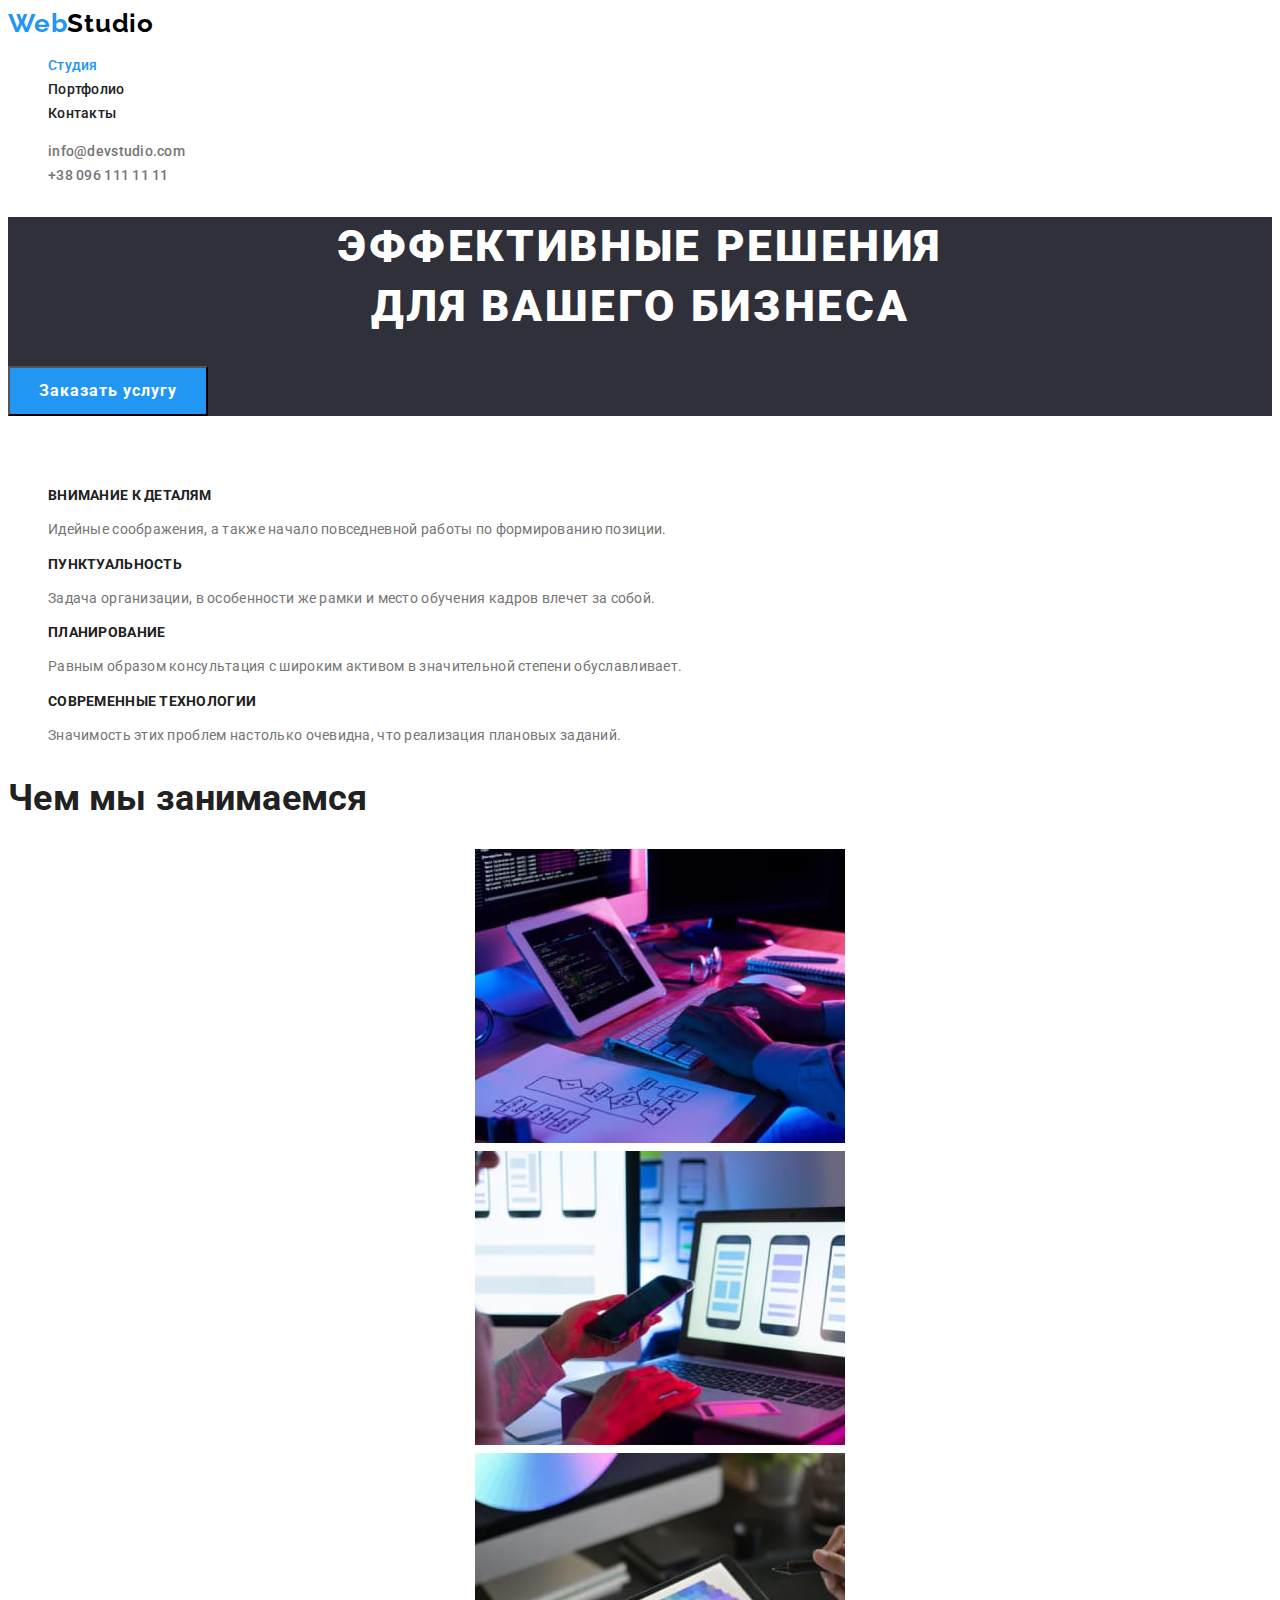
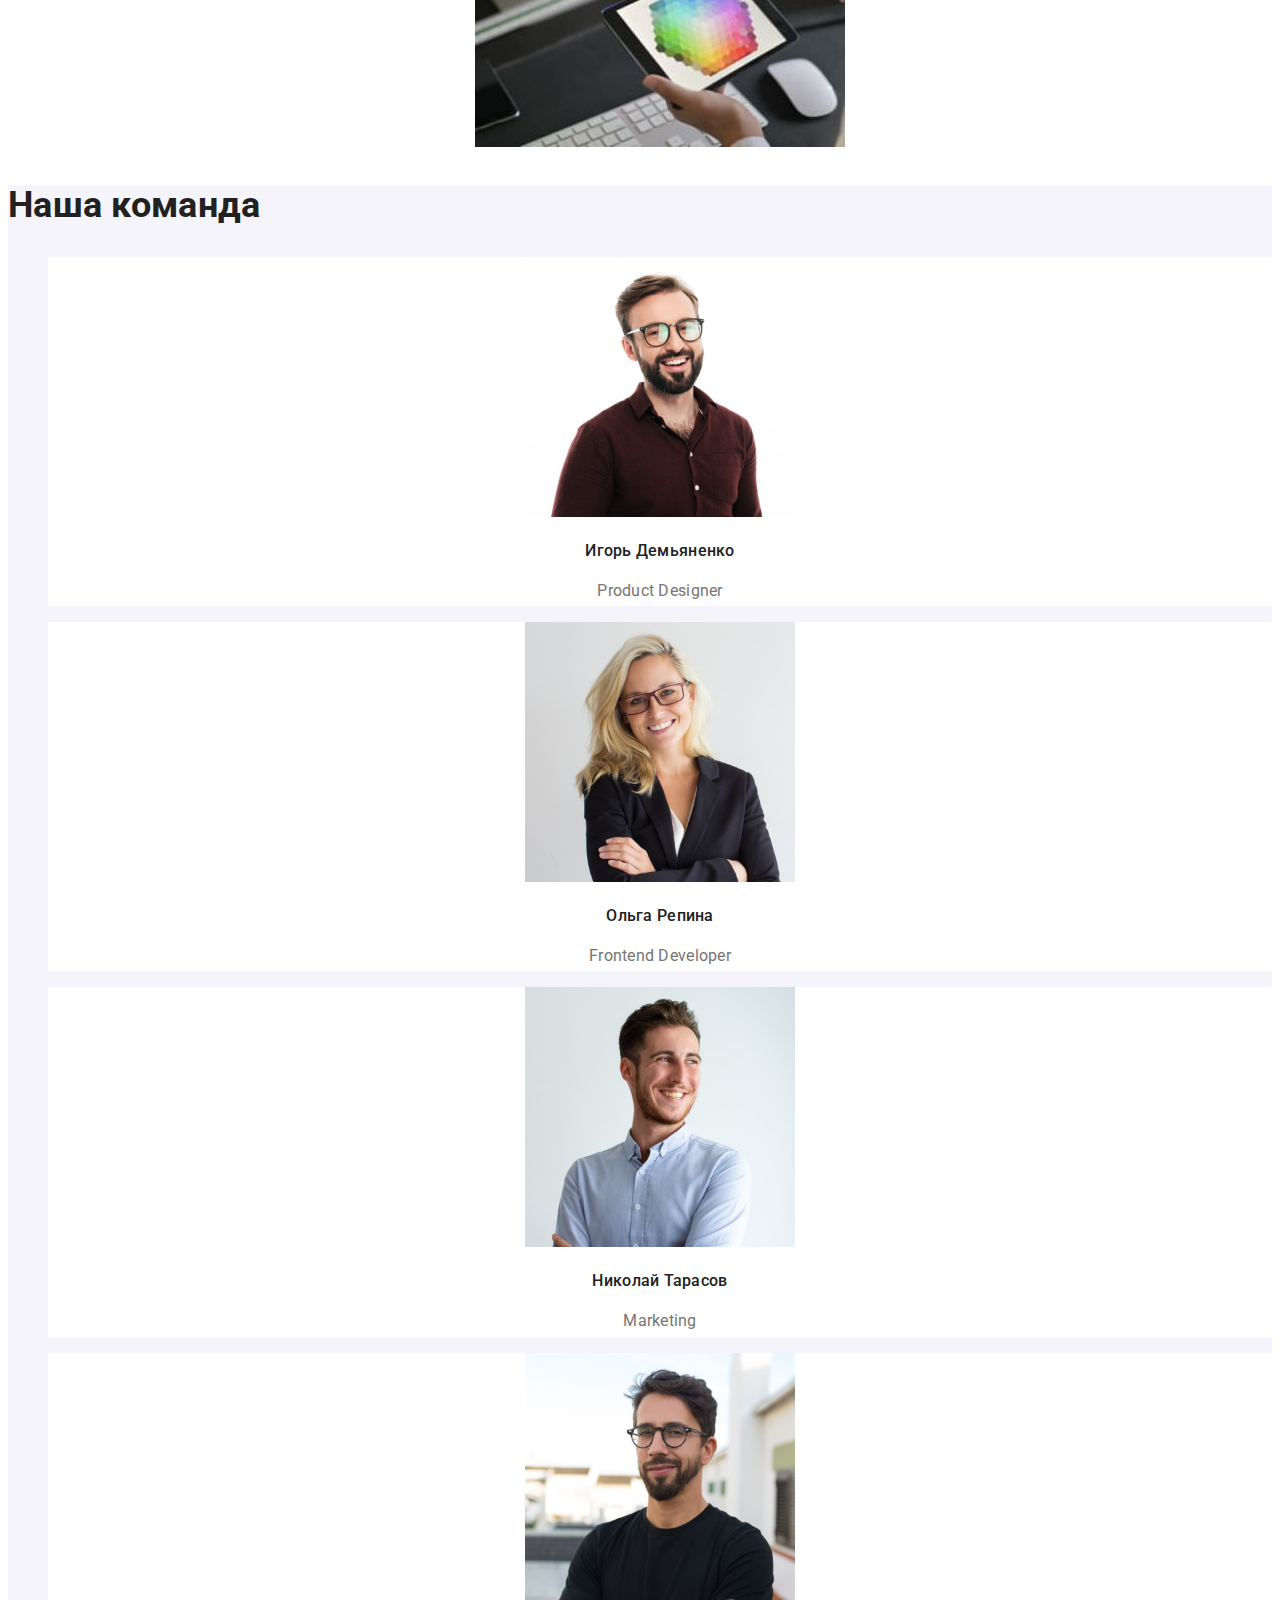
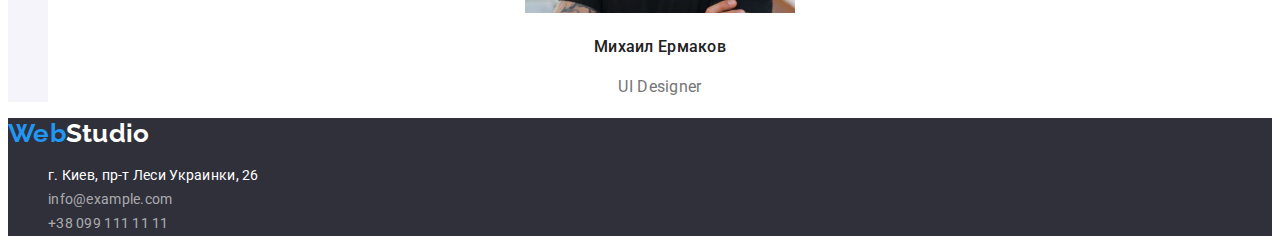
<file: index.html>
<!DOCTYPE html>
<html lang="ru">
<head>
    <meta charset="UTF-8">
    <meta http-equiv="X-UA-Compatible" content="IE=edge">
    <meta name="viewport" content="width=device-width, initial-scale=1.0">
    <title>General</title>
<!-- Основные шрифты -->
<link rel="preconnect" href="https://fonts.googleapis.com">
<link rel="preconnect" href="https://fonts.gstatic.com" crossorigin>
<link href="https://fonts.googleapis.com/css2?family=Raleway:wght@700&family=Roboto:wght@400;500;700;900&display=swap"
    rel="stylesheet">

    <link href="./css/styles.css" rel="stylesheet"> 
</head>
<body>
<!-- Logo-->
    <header class="header">
        <a class="header-link link" href="./"><span class="logo-text">Web</span>Studio</a>
<!-- Navigation-->   
    <nav class="nav">
        <ul class="nav-list list " >
            <li class="nav-item"> 
                <a class="nav-link link current" href=""> Студия </a>
            </li>
            <li class="nav-item"> 
                <a class="nav-link link" href="./portfolio.html"> Портфолио </a>
            </li>
            <li class="nav-item"> 
                <a class="nav-link link" href=""> Контакты </a>
            </li>
        </ul>
    </nav>

        <ul class="header-list list">
            <li> <a class="contacts link" lang="en" href="info@devstudio.com"> info@devstudio.com </a></li>
            <li> <a class="contacts link" href="tel:+380961111111"> +38 096 111 11 11 </a></li>
        </ul>
    </header>

    <main>
<!--Герой-->
        <section class="hero">
            <h1 class="hero-title"> Эффективные решения <br /> для вашего бизнеса </h1>
            <button class="hero-button button" type="button"> Заказать услугу </button>
        </section>

<!-- Особенности -->
        <section class="particular">
            <h2 class="particular-title"> Наши особенности </h2>
            <ul class="particular-list list">
                <li class="particular-item"> 
                    <h3 class="particular-subtitle"> Внимание к деталям </h3>
                <p class="particular-text"> Идейные соображения, а также начало повседневной работы по формированию позиции.</p>
                </li>

                <li class="particular-item">
                    <h3 class="particular-subtitle"> Пунктуальность </h3>
                    <p class="particular-text"> Задача организации, в особенности же рамки и место обучения кадров влечет за собой.</p>
                </li>

                <li class="particular-item">
                    <h3 class="particular-subtitle"> Планирование </h3>
                    <p class="particular-text"> Равным образом консультация с широким активом в значительной степени обуславливает.</p>
                </li>

                <li class="particular-item">
                    <h3 class="particular-subtitle"> Современные технологии </h3>
                    <p class="particular-text"> Значимость этих проблем настолько очевидна, что реализация плановых заданий.</p>
                </li>     
            </ul>
        </section>
        
<!-- О нас-->
        <section class="about">
            <h2 class="about-title"> Чем мы занимаемся </h2>
            <ul class="about-list list">
                <li class="about-item"><img class="about-photo" src="./images/box1.jpg" alt="development-sites" width="370" /></li>
                <li class="about-item"><img class="about-photo" src="./images/box2.jpg" alt="development-mobile-application" width="370" /></li>
                <li class="about-item"><img class="about-photo" src="./images/box3.jpg" alt="ui-design" width="370" /></li>
            </ul>
        </section>
<!-- Наша команда-->
        <section class="team">
            <h2 class="team-title"> Наша команда </h2>
            <ul class="team-list list">
                <li class="team-item"> 
                    <img class="team-person" src="./images/igor.jpg" alt="igor-demianenko" width="270" /> 
                    <h3 class="person-name"> Игорь Демьяненко </h3>
                    <p class="person-text" lang="en"> Product Designer </p>
                </li>
                <li class="team-item">
                    <img class="team-person" src="./images/olga.jpg" alt="olga-repina" width="270" />
                    <h3 class="person-name"> Ольга Репина </h3>
                    <p class="person-text" lang="en"> Frontend Developer </p>
                </li>
                <li class="team-item">
                    <img class="team-person" src="./images/nikolay.jpg" alt="nikolay-tarasov" width="270" />
                    <h3 class="person-name"> Николай Тарасов </h3>
                    <p class="person-text" lang="en"> Marketing </p>
                </li>
                <li class="team-item">
                    <img class="team-person" src="./images/michael.jpg" alt="michael-ermakov" width="270" />
                    <h3 class="person-name"> Михаил Ермаков </h3>
                    <p class="person-text" lang="en"> UI Designer </p>
                </li>
            </ul>

        </section>
    </main>
<!-- Contacts-->
    <footer class="footer">
        <a class="footer-link link" href="./"> <span class="logo-text">Web</span>Studio </a>
        <address class="address">
        <ul class="address-list list">
            <li class="address-item"><a class="address-location link" href="https://goo.gl/maps/yri4DNAnojtGfzpU9" rel="noopener" target="_blank">г. Киев, пр-т Леси Украинки, 26</a> </li>
            <li class="address-item"><a class="footer-contacts link" lang="en" href="info@example.com"> info@example.com </a></li>
            <li class="address-item"><a class="footer-contacts link" href="tel:+380991111111"> +38 099 111 11 11</a></li>
        </ul>
        </address>
    </footer>
</body>
</html>
</file>
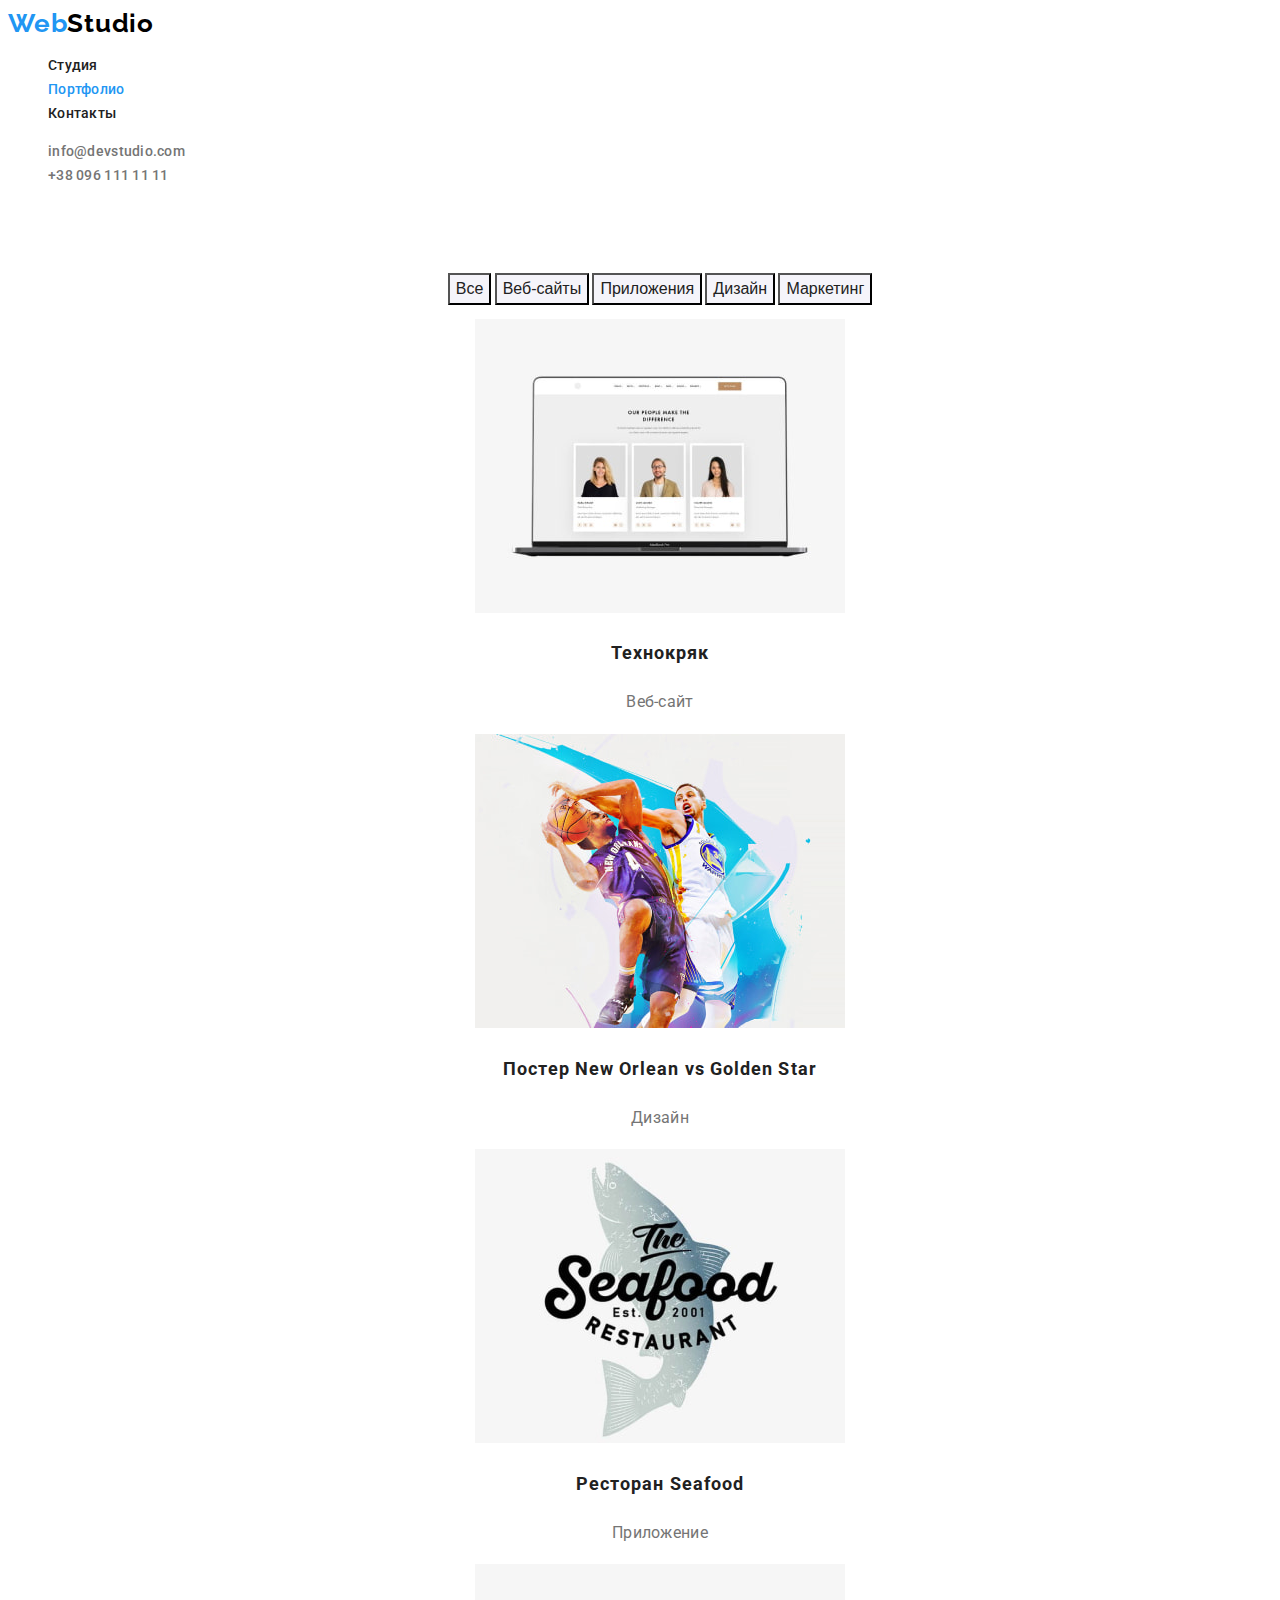
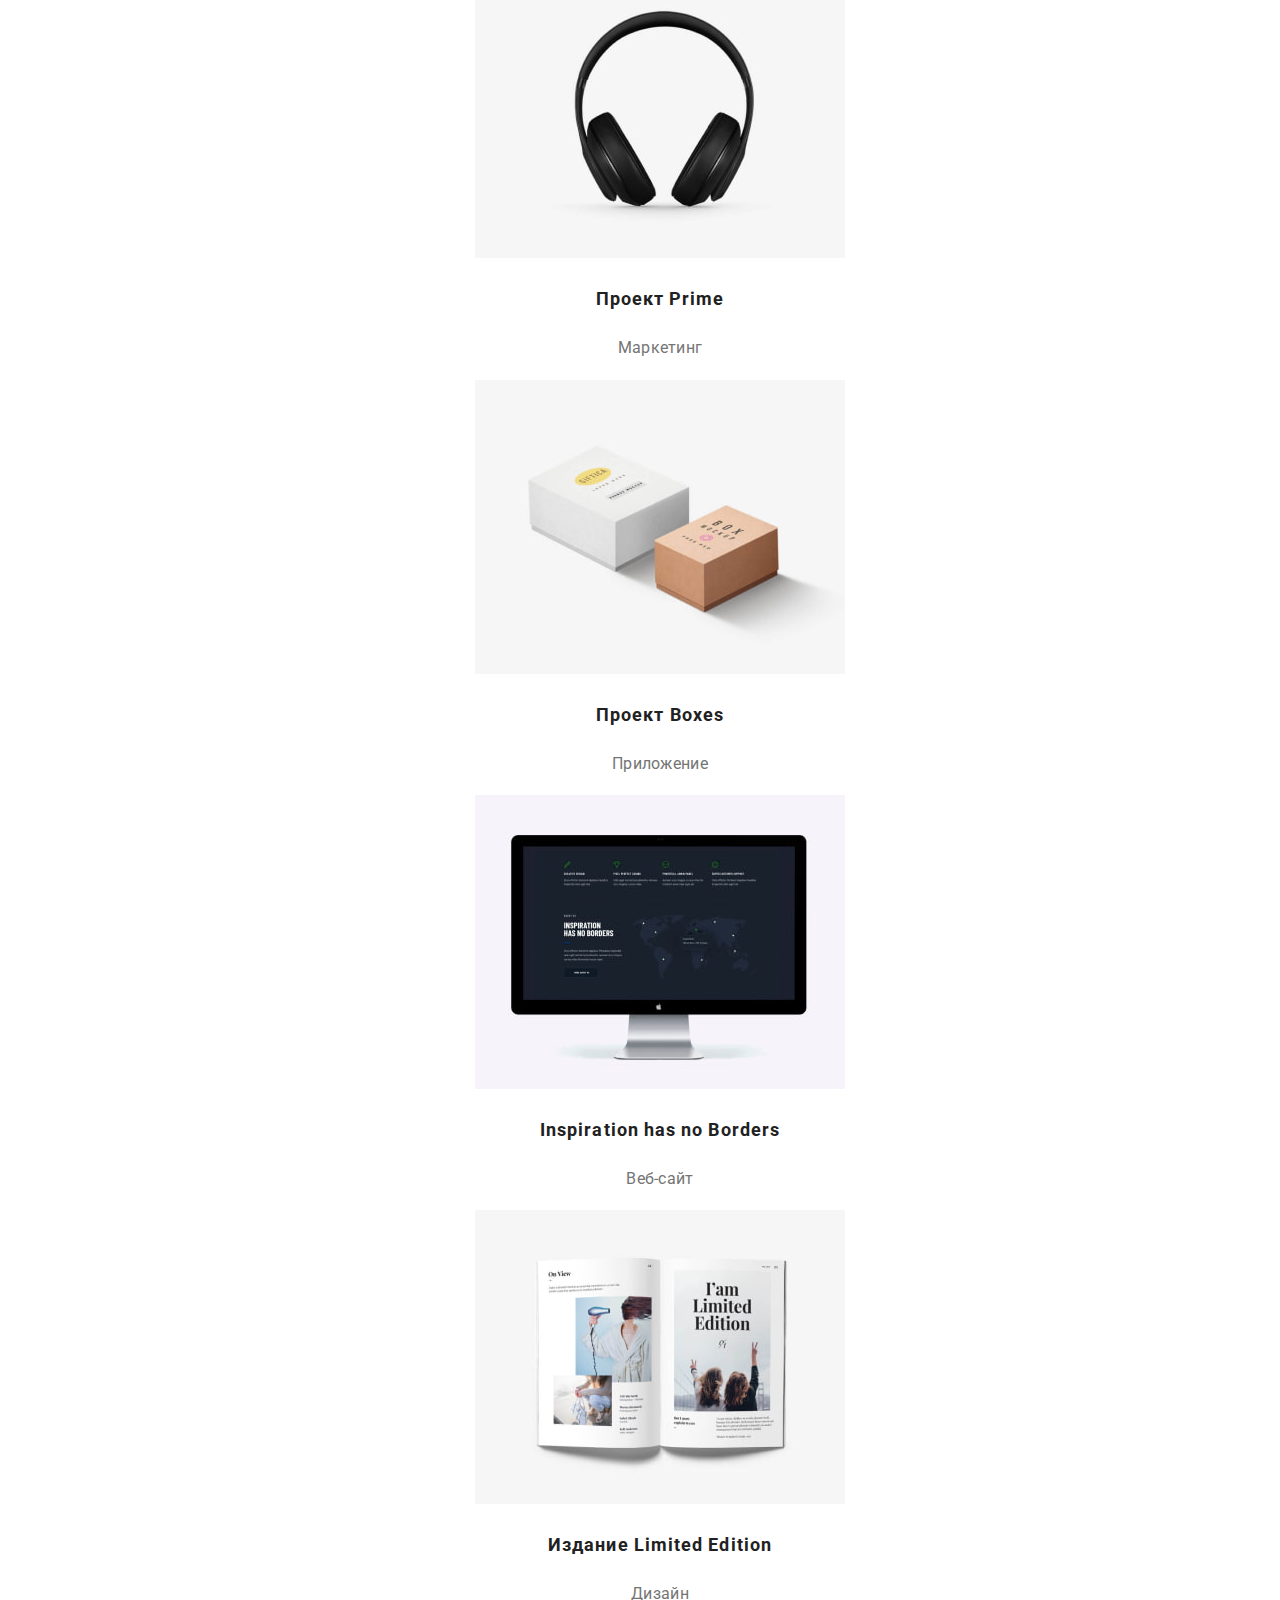
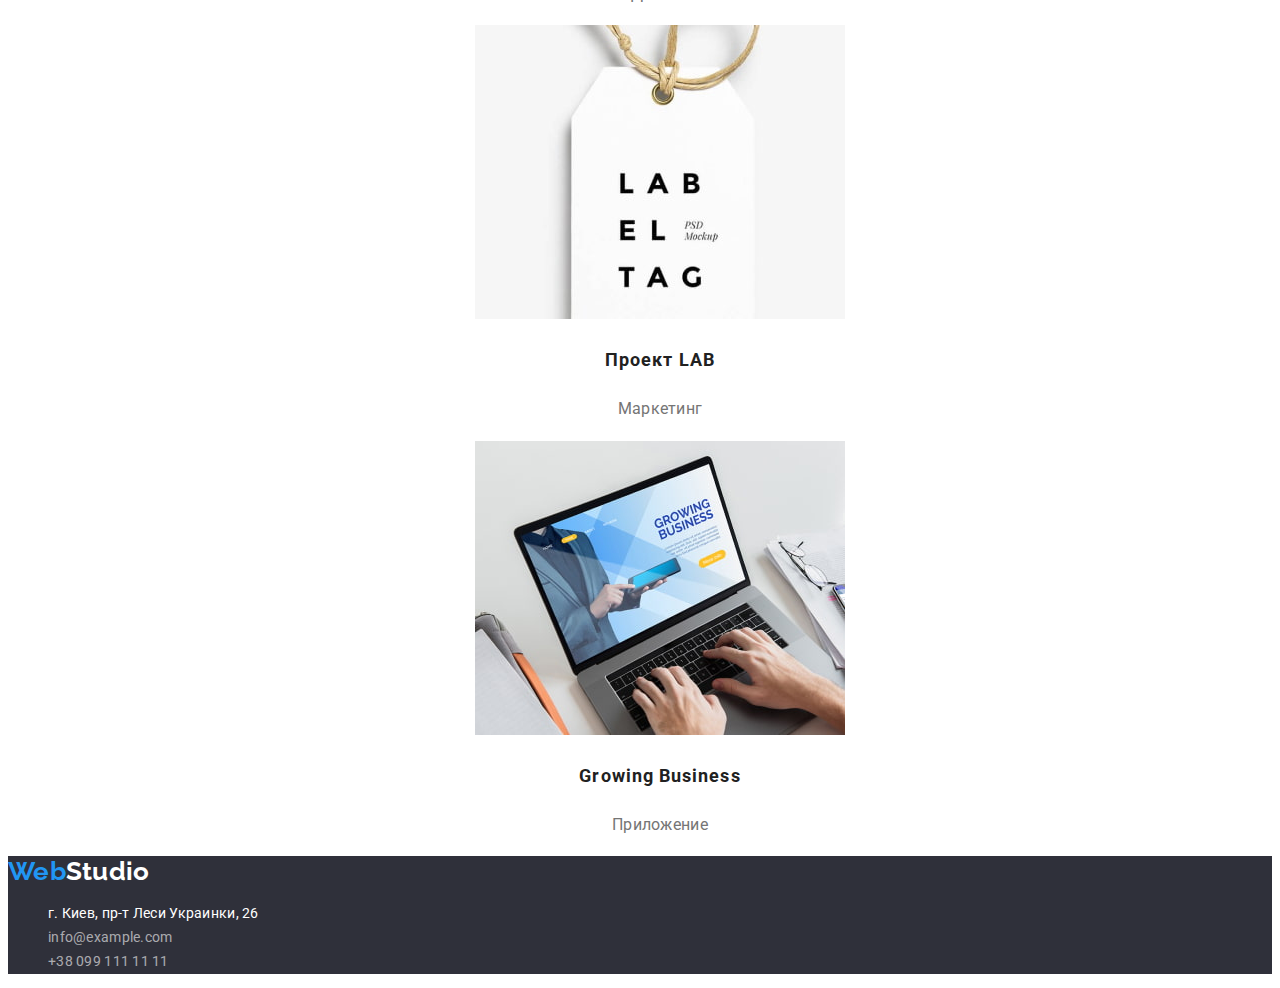
<file: portfolio.html>
<!DOCTYPE html>
<html lang="ru">

<head>
    <meta charset="UTF-8">
    <meta http-equiv="X-UA-Compatible" content="IE=edge">
    <meta name="viewport" content="width=device-width, initial-scale=1.0">
    <title>Portfolio</title>
    <link rel="preconnect" href="https://fonts.googleapis.com">
    <link rel="preconnect" href="https://fonts.gstatic.com" crossorigin>
    <link href="https://fonts.googleapis.com/css2?family=Raleway:wght@700&family=Roboto:wght@400;500;700;900&display=swap"
        rel="stylesheet">
    <link href="./css/styles.css" rel="stylesheet">
</head>

<body>
    <!-- Logo-->
    <header class="header">
        <a class="header-link link" href="./"><span class="logo-text">Web</span>Studio</a>
        <!-- Navigation-->
        <nav class="nav">
            <ul class="nav-list list ">
                <li class="nav-item">
                    <a class="nav-link link" href="./index.html"> Студия </a>
                </li>
                <li class="nav-item">
                    <a class="nav-link link current" href="./portfolio.html"> Портфолио </a>
                </li>
                <li class="nav-item">
                    <a class="nav-link link" href=""> Контакты </a>
                </li>
            </ul>
        </nav>
    
        <ul class="header-list list">
            <li> <a class="contacts link" lang="en" href="info@devstudio.com"> info@devstudio.com </a></li>
            <li> <a class="contacts link" href="tel:+380961111111"> +38 096 111 11 11 </a></li>
        </ul>
    </header>

   
    <main>
<!-- Наши проекты -->
        <section class="portfolio">
            <h1 class="portfolio-first-title"> Категории </h1>
            <ul class="portfolio-list list">
                <li class="buttons-item"><button class="portfolio-button button" type="button">Все</button></li>
                <li class="buttons-item"><button class="portfolio-button button" type="button">Веб-сайты</button></li>
                <li class="buttons-item"><button class="portfolio-button button" type="button">Приложения</button></li>
                <li class="buttons-item"><button class="portfolio-button button" type="button">Дизайн</button></li>
                <li class="buttons-item"><button class="portfolio-button button" type="button">Маркетинг</button></li>
            </ul>
       
            <ul class="portfolio-list list">
                <li class="portfolio-item">
                    <a class="portfolio-link link" href="">
                        <img src="./images/portfolio/tehnocryk.jpg" alt="tehnocryk" width="370" height="294">
                        <h2 class="portfolio-title">Технокряк</h2>                            
                        <p class="portfolio-text">Веб-сайт</p>
                    </a>
                </li>
                <li class="portfolio-item">
                    <a class="portfolio-link link"  href="">
                        <img src="./images/portfolio/poster.jpg" alt="poster" width="370" height="294">
                        <h2 class="portfolio-title">Постер New Orlean vs Golden Star</h2>
                        <p class="portfolio-text">Дизайн</p>
                    </a>
                </li>
                <li class="portfolio-item">
                    <a class="portfolio-link link"  href="">
                        <img src="./images/portfolio/seafood.jpg" alt="seafood" width="370" height="294">
                        <h2 class="portfolio-title">Ресторан Seafood</h2>
                        <p class="portfolio-text">Приложение</p>
                    </a>
                </li>
                <li class="portfolio-item">
                    <a class="portfolio-link link"  href="">
                        <img src="./images/portfolio/project-prime.jpg" alt="project-prime" width="370" height="294">
                        <h2 class="portfolio-title">Проект Prime</h2>
                        <p class="portfolio-text">Маркетинг</p>
                    </a>
                </li>
                <li class="portfolio-item">
                    <a class="portfolio-link link"  href="">
                        <img src="./images/portfolio/project-boxes.jpg" alt="project-boxes" width="370" height="294">
                        <h2 class="portfolio-title" >Проект Boxes</h2>
                        <p class="portfolio-text">Приложение</p>
                    </a>
                </li>
                <li class="portfolio-item">
                   <a class="portfolio-link link"  href="">
                        <img src="./images/portfolio/inspiration.jpg" alt="inspiration" width="370" height="294">
                        <h2 class="portfolio-title">Inspiration has no Borders</h2>
                        <p class="portfolio-text">Веб-сайт</p>
                   </a>
                   
                </li>
                <li class="portfolio-item">
                        <a class="portfolio-link link"  href="">
                            <img src="./images/portfolio/limited-edition.jpg" alt="limited-edition" width="370" height="294">
                            <h2 class="portfolio-title">Издание Limited Edition</h2>
                            <p class="portfolio-text">Дизайн</p>
                        </a>
                </li>
                <li class="portfolio-item">
                    <a class="portfolio-link link"  href="">
                            <img src="./images/portfolio/project-lab.jpg" alt="project-lab" width="370" height="294">
                            <h2 class="portfolio-title">Проект LAB</h2>                            
                            <p class="portfolio-text">Маркетинг</p>
                    </a>
                </li>
                <li class="portfolio-item">
                    <a class="portfolio-link link"  href="">
                        <img src="./images/portfolio/growing-business.jpg" alt="growing-business" width="370" height="294">
                        <h2 class="portfolio-title" >Growing Business</h2>
                        <p class="portfolio-text" >Приложение</p>
                    </a>
                </li>
            </ul>
        </section>


    </main>
    
    
<!-- Contacts-->
    <footer class="footer">
        <a class="footer-link link" href="./"> <span class="logo-text">Web</span>Studio </a>
        <address class="address">
            <ul class="address-list list">
                <li class="address-item"><a class="address-location link" href="https://goo.gl/maps/yri4DNAnojtGfzpU9"
                        rel="noopener" target="_blank">г. Киев, пр-т Леси Украинки, 26</a> </li>
                <li class="address-item"><a class="footer-contacts link" lang="en" href="info@example.com"> info@example.com
                    </a></li>
                <li class="address-item"><a class="footer-contacts link" href="tel:+380991111111"> +38 099 111 11 11</a>
                </li>
            </ul>
        </address>
    </footer>
    
</body>

</html>
</file>
<file: css/styles.css>
:root {
  /* Основные шрифты */
  --main-font: "Roboto", sans-serif;
  --secondary-font: "Raleway", sans-serif;

  /* Основной цвет текста */
  --main-color: #212121;
  --secondary-color: #757575;
  --hover-color: #2196f3;

  /* Основной цвет фона */
  --main-background-color: #e5e5e5;
  --secondary-background-color: #fff;
  --third-background-color: #2f303a;
}

/* Главная */
body {
  font-family: var(--main-font);
  color: var(--main-color);
  font-size: 14px;
  line-height: 1.71;
  letter-spacing: 0.02em;
  text-align: left;
}
.list {
  list-style: none;
}
/* Ссылки */
.link {
  text-decoration: none;
}
/* Кнопки */
.button {
  cursor: pointer;
}
/* Текст лого */
.logo-text {
  color: #2196f3;
}
/* Хедер */
.header-link {
  font-family: var(--secondary-font);
  font-size: 26px;
  font-weight: 700;
  line-height: 1.2;
  letter-spacing: 0.03em;
  color: #000;
}

.header {
  background-color: #ffffff;
}
.nav-link {
  color: inherit;
  font-size: 14px;
  font-weight: 500;
  line-height: 1.14;
}
/* Навигация */
.nav-link:hover,
.nav-link:focus {
  color: var(--hover-color);
}
.current {
  color: var(--hover-color);
}

.contacts {
  font-size: 14px;
  font-weight: 500;
  line-height: 1.14;
  color: var(--secondary-color);
  text-decoration: none;
}

.contacts:hover,
.contacts:focus {
  color: var(--hover-color);
}
/* Герой */
.hero {
  background-color: var(--third-background-color);
  /* height: 600px;
  width: 1600px;
  left: 0px;
  top: 80px;
  border-radius: 0px; */
}

.hero-title {
  font-size: 44px;
  font-weight: 900;
  line-height: 1.36;
  letter-spacing: 0.06em;
  text-align: center;
  color: #ffffff;
  text-transform: uppercase;
}

.hero-button {
  font-family: var(--main-font);
  font-size: 16px;
  font-weight: 700;
  line-height: 1.8;
  letter-spacing: 0.06em;
  text-align: center;
  color: #ffffff;
  background-color: var(--hover-color);
  height: 50px;
  width: 200px;
  /* left: 700px;
  top: 430px;
  border-radius: 4px; */
}
.hero-button:hover,
.hero-button:focus {
  background-color: var(--hover-color);
}
/* Особенности */

.particular-title {
  visibility: hidden;
}
.particular-subtitle {
  font-size: 14px;
  font-weight: 700;
  line-height: 1.2;
  text-transform: uppercase;
}
.particular-text {
  font-size: 14px;
  line-height: 1.71;
  color: var(--secondary-color);
}

/* О нас */
.about {
  /* background-color: var(--main-background-color); */
}
.about-list {
  text-align: center;
}
.about-title {
  font-size: 36px;
  font-weight: 700;
  line-height: 1.16;
}

/* Наша команда */
.team {
  background-color: #f5f4fa;
}
.team-list {
  text-align: center;
}
.team-title {
  font-size: 36px;
  font-weight: 700;
  line-height: 1.16;
}
.team-item {
  background-color: var(--secondary-background-color);
}
.person-name {
  font-size: 16px;
  font-weight: 500;
  line-height: 1.19;
}
.person-text {
  font-size: 16px;
  line-height: 1.9;
  color: var(--secondary-color);
}

/* Футер */
.footer {
  background-color: var(--third-background-color);
}
.footer-link {
  font-family: var(--secondary-font);
  color: #fff;
  font-size: 26px;
  font-weight: 700;
  line-height: 1.2;
}
.address {
  font-style: normal;
}
.address-location {
  font-size: 14px;
  line-height: 1.7;
  color: #ffffff;
}
.footer-contacts {
  color: rgba(255, 255, 255, 0.6);
}
.footer-contacts:hover,
.footer-contacts:focus {
  color: var(--hover-color);
}

/* Портфолио */

/* Проекты */
.portfolio {
  /* background-color: var(--main-background-color); */
}
.portfolio-first-title {
  visibility: hidden;
}
.portfolio-list {
  text-align: center;
}
.buttons-item {
  display: inline;
}

.portfolio-button {
  font-style: var(--main-font);
  font-size: 16px;
  font-weight: 500;
  line-height: 1.6;
  text-align: center;
  background-color: #f5f4fa;
  color: var(--main-color);
}
.portfolio-button:hover,
.portfolio-button:focus {
  background-color: var(--hover-color);
  color: #fff;
}

.portfolio-title {
  font-size: 18px;
  font-weight: 700;
  line-height: 2;
  letter-spacing: 0.06em;
  color: var(--main-color);
}

.portfolio-text {
  font-size: 16px;
  line-height: 1.9;
  color: var(--secondary-color);
}

.portfolio-item {
  text-align: center;
}
</file>
